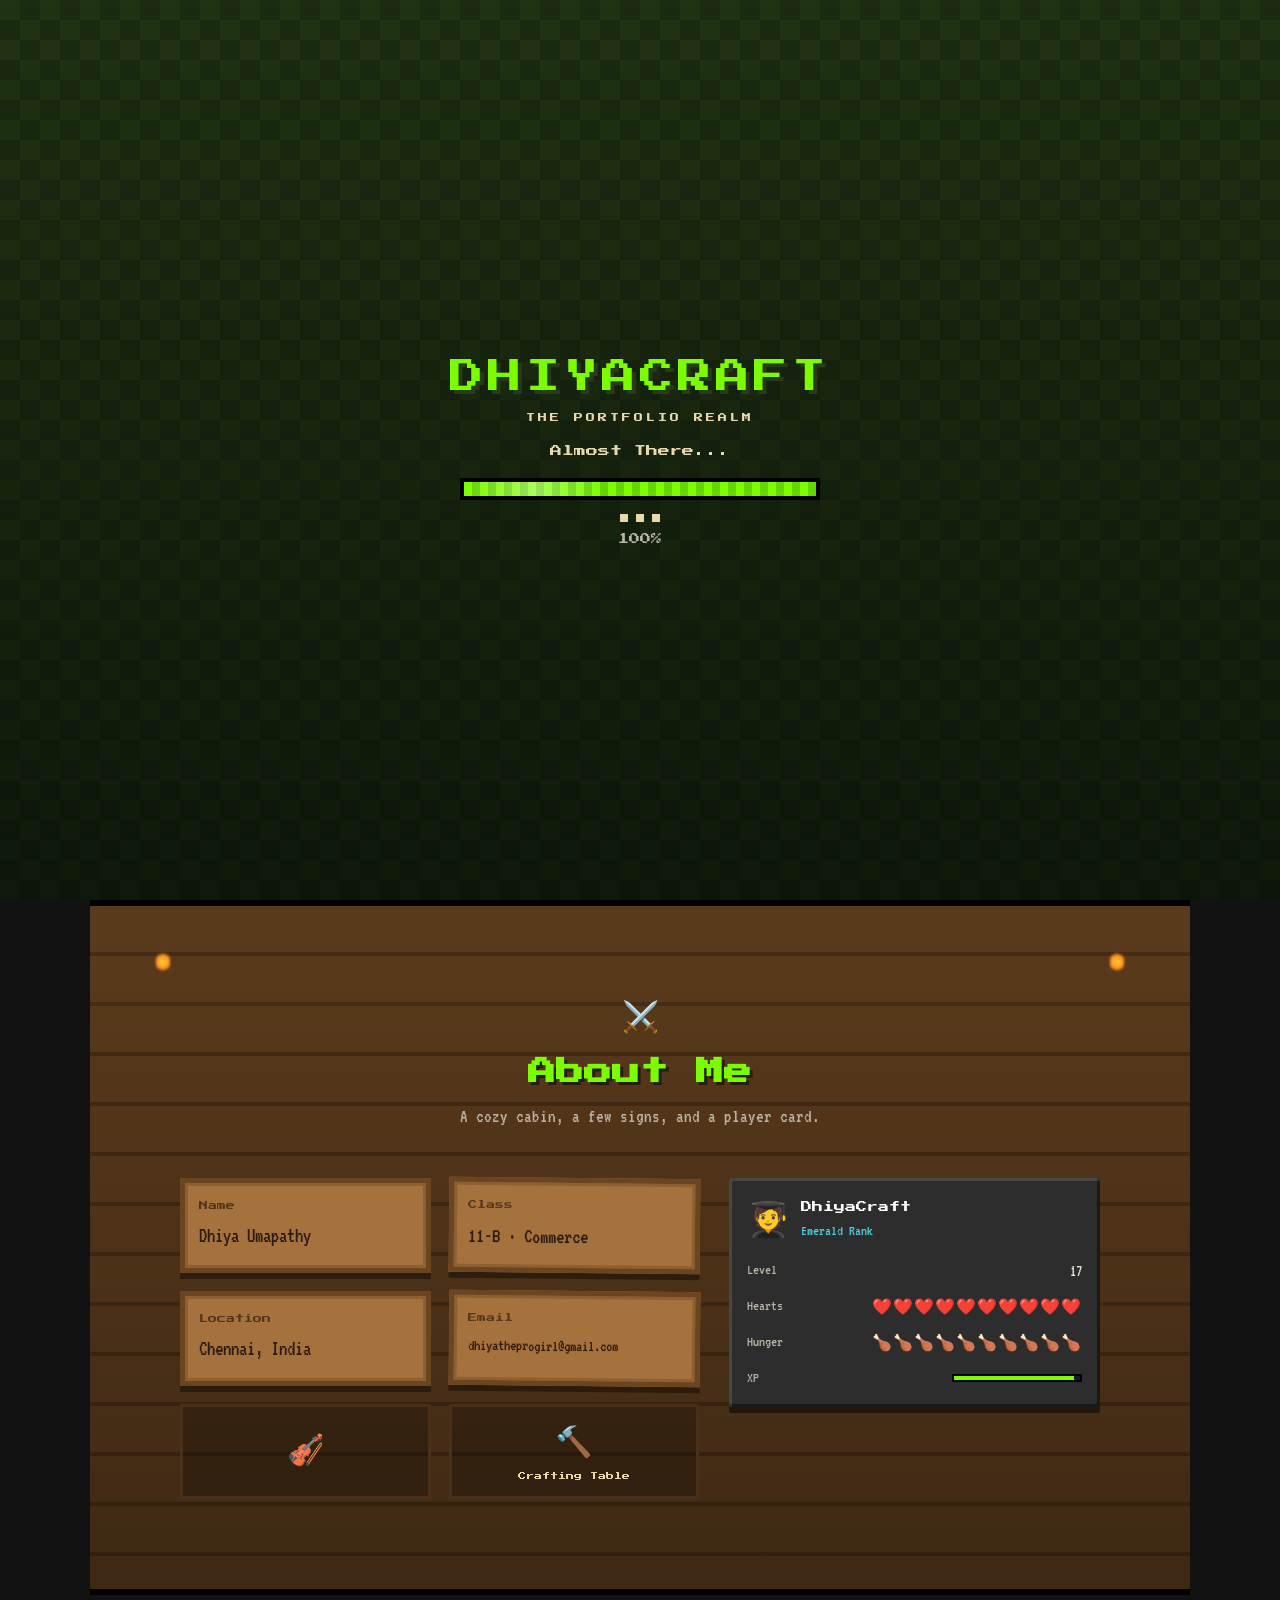
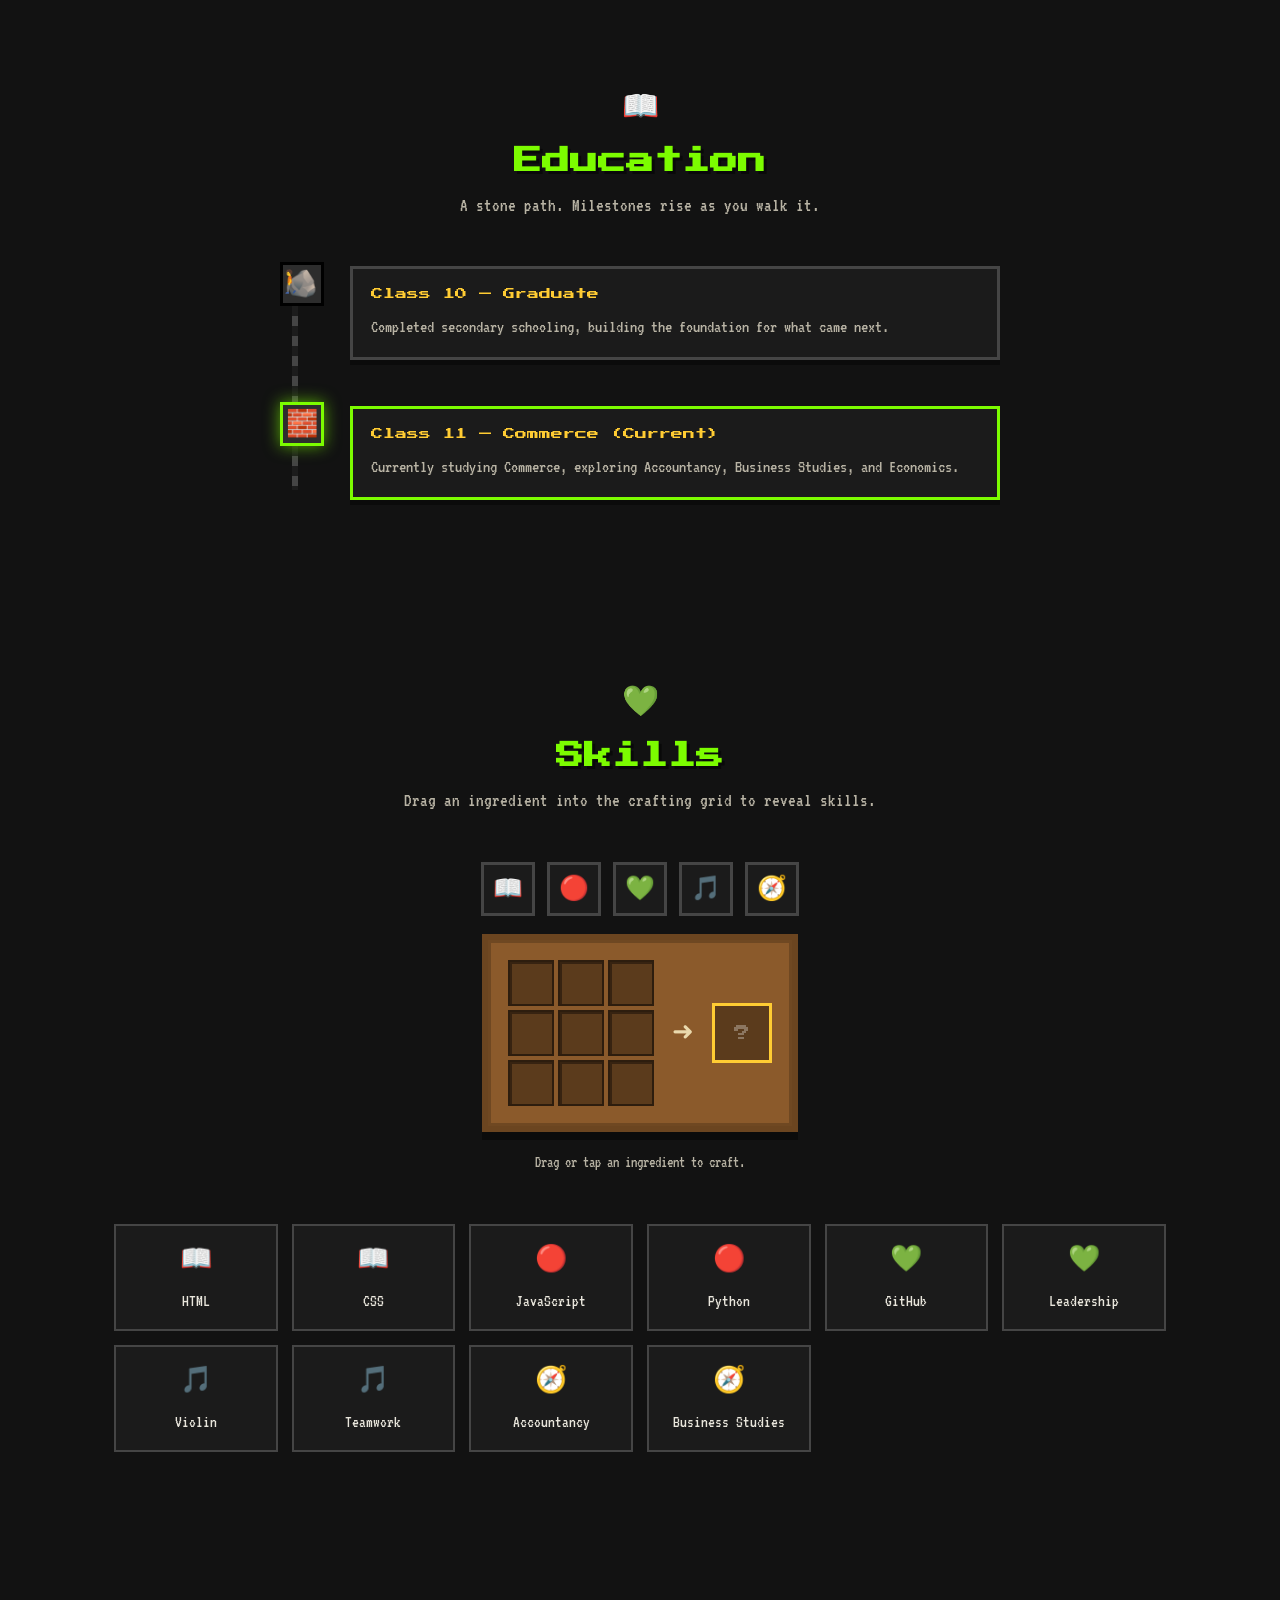
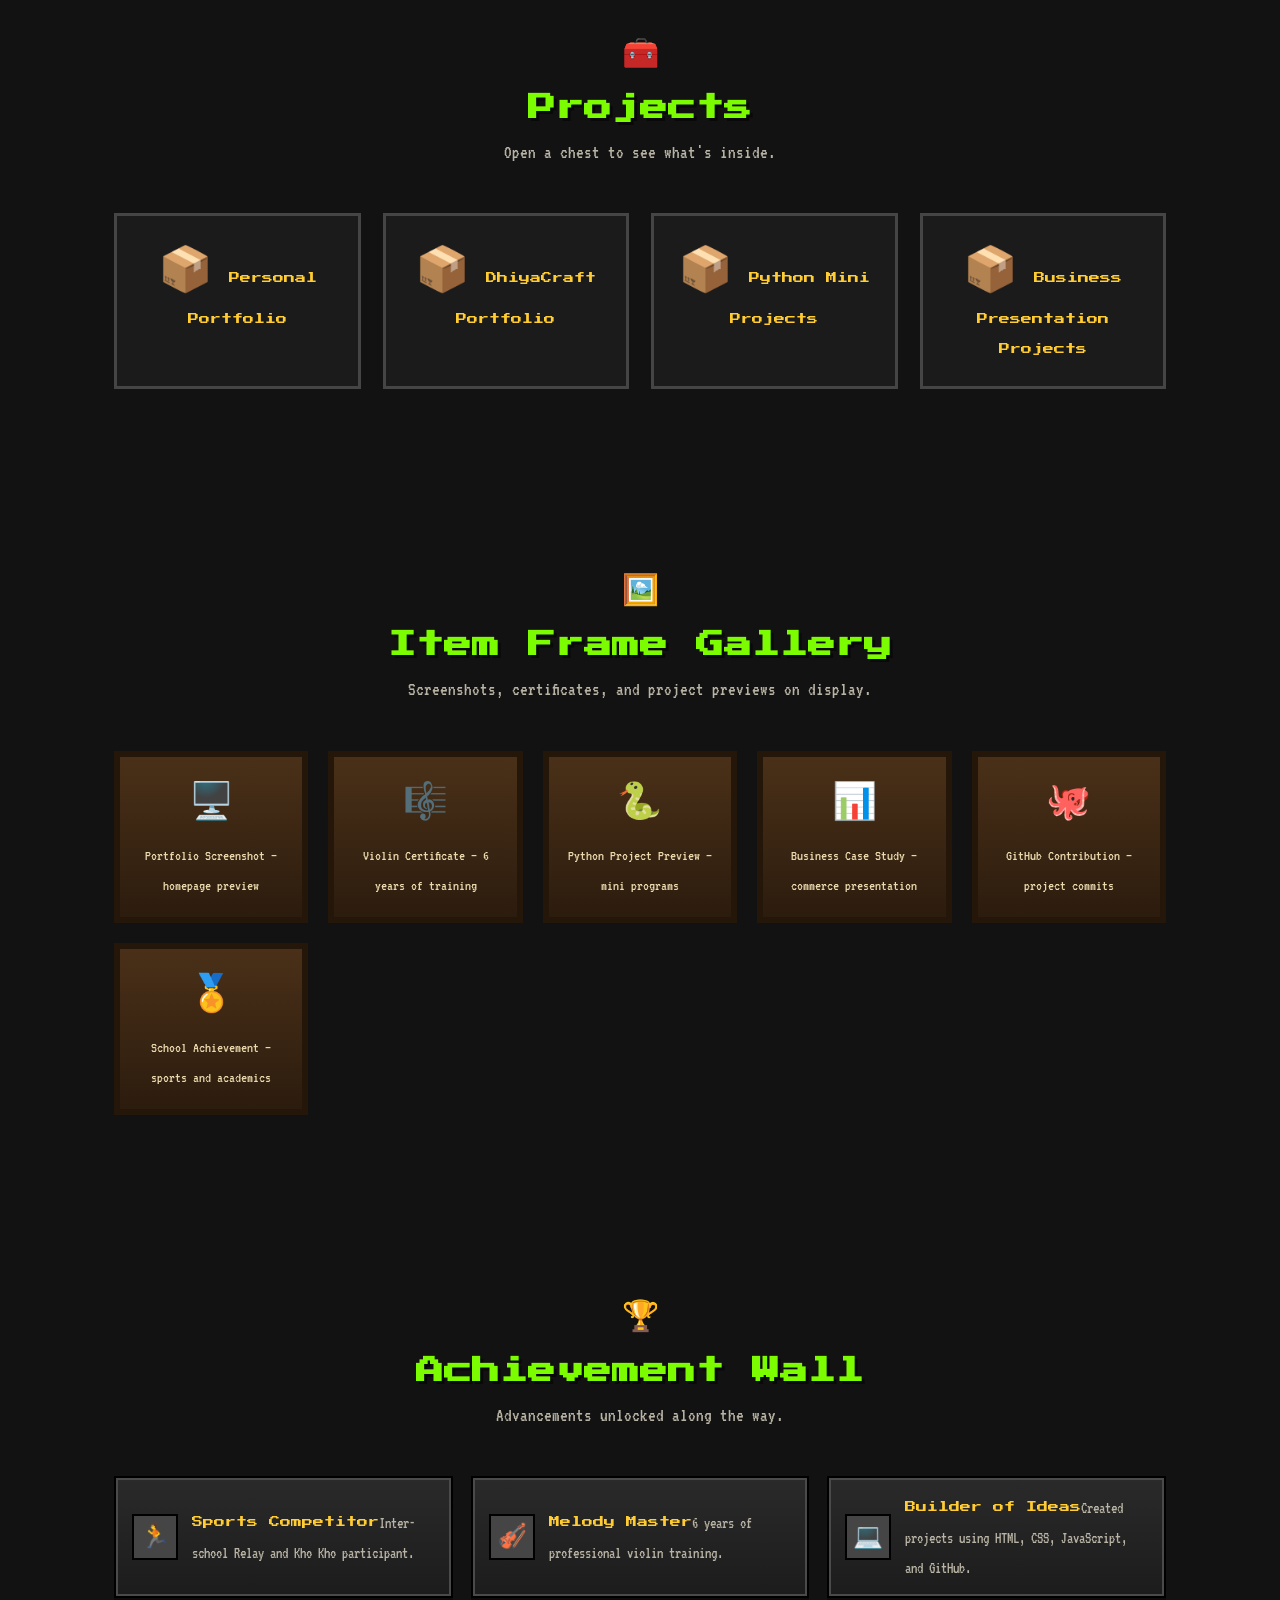
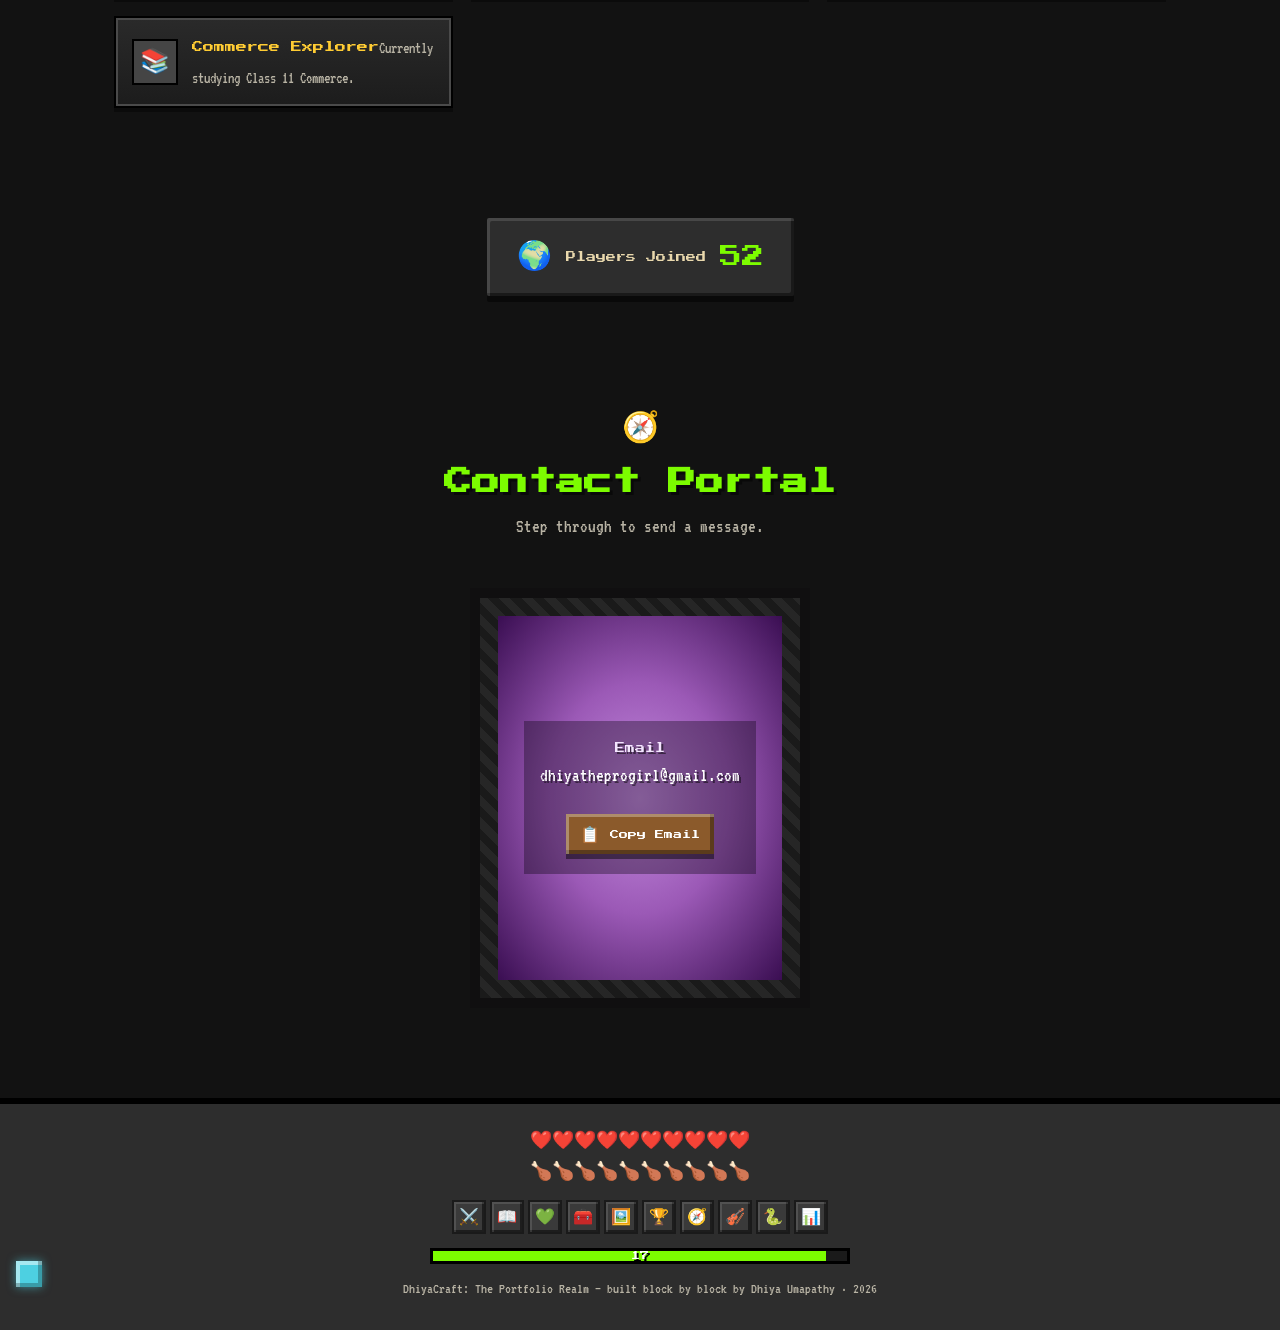
<file: index.html>
<!DOCTYPE html>
<html lang="en">
<head>
<meta charset="UTF-8">
<meta name="viewport" content="width=device-width, initial-scale=1.0">
<title>DhiyaCraft: The Portfolio Realm</title>
<meta name="description" content="DhiyaCraft: The Portfolio Realm — the Minecraft-themed portfolio of Dhiya Umapathy, Level 17 Commerce student, violinist, and web developer. Every block tells a story. Every click unlocks an adventure.">

<link rel="preconnect" href="https://fonts.googleapis.com">
<link rel="preconnect" href="https://fonts.gstatic.com" crossorigin>
<link href="https://fonts.googleapis.com/css2?family=Press+Start+2P&family=VT323&display=swap" rel="stylesheet">

<link rel="stylesheet" href="style.css">
</head>
<body>

<!-- ============ SPLASH SCREEN (Mojang-inspired intro) ============ -->
<div id="splash-screen" aria-hidden="true">
  <div class="splash-logo">
    <span class="splash-block">🟩</span>
    <span class="splash-wordmark">DHIYACRAFT STUDIOS</span>
  </div>
</div>

<!-- ============ LOADING SCREEN ============ -->
<div id="loading-screen" aria-live="polite">
  <div class="load-inner">
    <div class="load-title">DHIYACRAFT</div>
    <div class="load-sub">THE PORTFOLIO REALM</div>
    <div class="load-status" id="load-status">Generating World...</div>
    <div class="load-bar-track">
      <div class="load-bar-fill" id="load-bar-fill"></div>
      <div class="load-bar-glint"></div>
    </div>
    <div class="load-dots" id="load-dots" aria-hidden="true">
      <span></span><span></span><span></span>
    </div>
    <div class="load-percent" id="load-percent">0%</div>
  </div>
</div>

<!-- ============ AMBIENT LAYERS ============ -->
<div id="xp-orb-layer" aria-hidden="true"></div>
<div id="ambient-layer" aria-hidden="true"></div>
<div id="toast-container" aria-live="polite"></div>

<!-- ============ COMMAND CONSOLE ============ -->
<div id="command-console" class="hidden" role="dialog" aria-label="Command console">
  <div class="console-inner">
    <div class="console-output" id="console-output">
      <p class="console-line console-hint">Type <span class="key-tag">/help</span> for a list of commands. Press <span class="key-tag">Esc</span> to close.</p>
    </div>
    <div class="console-input-row">
      <span class="console-caret">/</span>
      <input type="text" id="console-input" autocomplete="off" spellcheck="false" placeholder="type a command…">
    </div>
  </div>
</div>

<!-- ============ LIGHTBOX (item frame gallery) ============ -->
<div id="lightbox" class="hidden" role="dialog" aria-label="Gallery viewer" aria-modal="true">
  <button id="lightbox-close" aria-label="Close viewer">✕</button>
  <div class="lightbox-panel">
    <span class="lightbox-icon" id="lightbox-icon"></span>
    <p class="lightbox-caption" id="lightbox-caption"></p>
  </div>
</div>

<a href="#about" class="skip-link">Skip to content</a>

<!-- ============ FLOATING CONTROLS ============ -->
<div id="floating-controls">
  <button id="music-toggle" aria-pressed="false" aria-label="Toggle ambient music">
    <span class="control-icon">🎵</span>
    <span class="control-note note-anim" aria-hidden="true">♪</span>
  </button>
</div>

<!-- ============ INVENTORY NAV ============ -->
<nav id="inventory-nav" aria-label="Section navigation">
  <button id="inventory-toggle" aria-expanded="false" aria-controls="inventory-bar">
    <span class="hotbar-icon">🎒</span>
    <span class="toggle-label">Inventory</span>
    <span class="toggle-key">M</span>
  </button>

  <div id="inventory-bar" class="inventory-bar">
    <div class="inv-slot" data-target="#about" data-tooltip="About" tabindex="0" role="button">
      <span class="inv-icon">⚔️</span><span class="slot-key">1</span>
    </div>
    <div class="inv-slot" data-target="#education" data-tooltip="Education" tabindex="0" role="button">
      <span class="inv-icon">📖</span><span class="slot-key">2</span>
    </div>
    <div class="inv-slot" data-target="#skills" data-tooltip="Skills" tabindex="0" role="button">
      <span class="inv-icon">💚</span><span class="slot-key">3</span>
    </div>
    <div class="inv-slot" data-target="#projects" data-tooltip="Projects" tabindex="0" role="button">
      <span class="inv-icon">🧰</span><span class="slot-key">4</span>
    </div>
    <div class="inv-slot" data-target="#gallery" data-tooltip="Gallery" tabindex="0" role="button">
      <span class="inv-icon">🖼️</span><span class="slot-key">5</span>
    </div>
    <div class="inv-slot" data-target="#achievements" data-tooltip="Achievements" tabindex="0" role="button">
      <span class="inv-icon">🏆</span><span class="slot-key">6</span>
    </div>
    <div class="inv-slot" data-target="#contact" data-tooltip="Contact" tabindex="0" role="button">
      <span class="inv-icon">🧭</span><span class="slot-key">7</span>
    </div>
  </div>
</nav>

<!-- ============ HERO ============ -->
<header id="hero">
  <div class="panorama" id="panorama" aria-hidden="true">
    <div class="sky-layer"></div>
    <div class="sun-moon" id="sun-moon"></div>
    <div class="stars" id="stars"></div>
    <div class="cloud-layer c1"></div>
    <div class="cloud-layer c2"></div>
    <div class="hill-layer far"></div>
    <div class="grass-row near" id="grass-row"></div>
    <div class="particles" id="hero-particles"></div>
  </div>

  <div class="hero-content">
    <p class="hero-eyebrow">✦ The Portfolio Realm ✦</p>
    <h1 class="hero-title">
      <span class="title-line">DIHYA</span><span class="title-line accent">CRAFT</span>
    </h1>
    <p class="hero-tagline">"Every block tells a story. Every click unlocks an adventure."</p>
    <p class="hero-subtitle">Level 17 Commerce Student</p>
    <p class="hero-tags">Violinist <span class="dot">•</span> Web Developer <span class="dot">•</span> Future Entrepreneur</p>

    <div class="hero-buttons">
      <a href="#about" class="mc-btn mc-btn-primary" data-target="#about">
        <span class="btn-icon">🎒</span> Enter Inventory
      </a>
      <a href="#projects" class="mc-btn" data-target="#projects">
        <span class="btn-icon">🗺️</span> Explore World
      </a>
    </div>

    <div class="hero-scroll-hint" aria-hidden="true">
      <span class="hint-block"></span>
      <span>Scroll to explore</span>
    </div>
  </div>
</header>

<main>

<!-- ============ ABOUT — CABIN ============ -->
<section id="about" class="section cabin-section" data-reveal>
  <div class="torch torch-left" aria-hidden="true"><span class="flame"></span></div>
  <div class="torch torch-right" aria-hidden="true"><span class="flame"></span></div>

  <div class="section-heading">
    <span class="section-icon">⚔️</span>
    <h2>About Me</h2>
    <p class="section-sub">A cozy cabin, a few signs, and a player card.</p>
  </div>

  <div class="cabin-grid">
    <div class="signboard-grid">
      <div class="signboard breakable" data-reveal>
        <span class="sign-label">Name</span>
        <span class="sign-value">Dhiya Umapathy</span>
      </div>
      <div class="signboard breakable" data-reveal>
        <span class="sign-label">Class</span>
        <span class="sign-value">11-B · Commerce</span>
      </div>
      <div class="signboard breakable" data-reveal>
        <span class="sign-label">Location</span>
        <span class="sign-value">Chennai, India</span>
      </div>
      <div class="signboard breakable" data-reveal>
        <span class="sign-label">Email</span>
        <span class="sign-value sign-email">dhiyatheprogirl@gmail.com</span>
      </div>

      <div class="item-frame-deco" aria-hidden="true">
        <span class="frame-item">🎻</span>
      </div>
      <div class="crafting-deco" aria-hidden="true">
        <span>🔨</span>
        <p>Crafting Table</p>
      </div>
    </div>

    <div class="player-card mc-panel" data-reveal>
      <div class="player-card-head">
        <span class="player-avatar">🧑‍🎓</span>
        <div>
          <span class="player-name">DhiyaCraft</span>
          <span class="player-rank" id="player-rank">Emerald Rank</span>
        </div>
      </div>
      <div class="player-stat-row">
        <span class="stat-label">Level</span>
        <span class="stat-value" id="card-level">17</span>
      </div>
      <div class="player-stat-row">
        <span class="stat-label">Hearts</span>
        <span class="stat-value stat-hearts" id="card-hearts"></span>
      </div>
      <div class="player-stat-row">
        <span class="stat-label">Hunger</span>
        <span class="stat-value stat-hunger" id="card-hunger"></span>
      </div>
      <div class="player-stat-row">
        <span class="stat-label">XP</span>
        <div class="mini-xp-track"><div class="mini-xp-fill" id="card-xp-fill"></div></div>
      </div>
    </div>
  </div>
</section>

<!-- ============ EDUCATION — STONE PATHWAY ============ -->
<section id="education" class="section" data-reveal>
  <div class="section-heading">
    <span class="section-icon">📖</span>
    <h2>Education</h2>
    <p class="section-sub">A stone path. Milestones rise as you walk it.</p>
  </div>

  <div class="path-track" id="path-track">
    <div class="path-line" aria-hidden="true"></div>
    <span class="path-walker" id="path-walker" aria-hidden="true">🚶</span>

    <div class="path-node done" data-reveal>
      <span class="node-block breakable">🪨</span>
      <div class="node-card">
        <span class="node-title">Class 10 — Graduate</span>
        <span class="node-desc">Completed secondary schooling, building the foundation for what came next.</span>
      </div>
    </div>

    <div class="path-node active" data-reveal>
      <span class="node-block breakable">🧱</span>
      <div class="node-card">
        <span class="node-title">Class 11 — Commerce (Current)</span>
        <span class="node-desc">Currently studying Commerce, exploring Accountancy, Business Studies, and Economics.</span>
      </div>
    </div>
  </div>
</section>

<!-- ============ SKILLS — DRAG & DROP CRAFTING TABLE ============ -->
<section id="skills" class="section" data-reveal>
  <div class="section-heading">
    <span class="section-icon">💚</span>
    <h2>Skills</h2>
    <p class="section-sub">Drag an ingredient into the crafting grid to reveal skills.</p>
  </div>

  <div class="crafting-wrap">
    <div class="ingredient-tray" id="ingredient-tray"></div>

    <div class="crafting-table">
      <div class="crafting-grid" id="crafting-grid"></div>
      <div class="crafting-arrow">➜</div>
      <div class="crafting-output" id="crafting-output">
        <span class="output-slot-empty">?</span>
      </div>
    </div>
    <p class="craft-hint" id="craft-hint">Drag or tap an ingredient to craft.</p>
  </div>

  <div class="skill-cards" id="skill-cards"></div>
</section>

<!-- ============ PROJECTS — TREASURE CHESTS ============ -->
<section id="projects" class="section" data-reveal>
  <div class="section-heading">
    <span class="section-icon">🧰</span>
    <h2>Projects</h2>
    <p class="section-sub">Open a chest to see what's inside.</p>
  </div>

  <div class="chest-grid" id="chest-grid"></div>
</section>

<!-- ============ ITEM FRAME GALLERY ============ -->
<section id="gallery" class="section" data-reveal>
  <div class="section-heading">
    <span class="section-icon">🖼️</span>
    <h2>Item Frame Gallery</h2>
    <p class="section-sub">Screenshots, certificates, and project previews on display.</p>
  </div>

  <div class="gallery-grid" id="gallery-grid"></div>
</section>

<!-- ============ ACHIEVEMENTS ============ -->
<section id="achievements" class="section" data-reveal>
  <div class="section-heading">
    <span class="section-icon">🏆</span>
    <h2>Achievement Wall</h2>
    <p class="section-sub">Advancements unlocked along the way.</p>
  </div>

  <div class="advancement-grid" id="advancement-grid"></div>
</section>

<!-- ============ WORLD STATS — VISITOR COUNTER ============ -->
<section class="section stats-section" data-reveal>
  <div class="stats-panel mc-panel">
    <span class="stats-icon">🌍</span>
    <span class="stats-label">Players Joined</span>
    <span class="stats-number" id="visitor-count">0</span>
  </div>
</section>

<!-- ============ CONTACT — NETHER PORTAL ============ -->
<section id="contact" class="section portal-section" data-reveal>
  <div class="section-heading">
    <span class="section-icon">🧭</span>
    <h2>Contact Portal</h2>
    <p class="section-sub">Step through to send a message.</p>
  </div>

  <div class="portal-wrap">
    <div class="portal-frame">
      <div class="portal-glow" aria-hidden="true"></div>
      <div class="portal-particles" id="portal-particles" aria-hidden="true"></div>
      <div class="portal-inner">
        <span class="portal-label">Email</span>
        <a href="mailto:dhiyatheprogirl@gmail.com" class="portal-email" id="portal-email">dhiyatheprogirl@gmail.com</a>
        <button class="mc-btn mc-btn-small" id="copy-email-btn">
          <span class="btn-icon">📋</span> Copy Email
        </button>
      </div>
    </div>
  </div>
</section>

</main>

<!-- ============ FOOTER — HOTBAR HUD ============ -->
<footer id="hotbar-footer">
  <div class="hotbar-status">
    <div class="hearts" id="hearts-row" aria-label="Health"></div>
    <div class="hunger" id="hunger-row" aria-label="Hunger"></div>
  </div>

  <div class="hotbar-row" id="hotbar-row" aria-hidden="true"></div>

  <div class="xp-track">
    <div class="xp-fill" id="xp-fill"></div>
    <div class="xp-level-badge" id="xp-level-badge">17</div>
  </div>

  <p class="footer-credit">DhiyaCraft: The Portfolio Realm — built block by block by Dhiya Umapathy · <span id="footer-year"></span></p>
</footer>

<script src="script.js"></script>
</body>
</html>
</file>
<file: style.css>
/* =========================================================
   DHIYACRAFT: THE PORTFOLIO REALM — Stylesheet
   ========================================================= */

:root {
  --grass: #5C913B;
  --grass-dark: #457029;
  --wood: #8B5A2B;
  --wood-dark: #6b4520;
  --wood-light: #a5713c;
  --stone: #2D2D2D;
  --stone-light: #454545;
  --bg: #121212;
  --bg-raised: #1b1b1b;
  --xp-green: #7CFC00;
  --nether: #9B59B6;
  --nether-light: #c58ce0;
  --diamond: #4DD0E1;
  --gold: #ffcc33;
  --redstone: #e0342f;
  --paper: #ead9ad;
  --text: #e9e6dc;
  --text-dim: #b8b3a4;

  --font-pixel: 'Press Start 2P', monospace;
  --font-mc: 'VT323', monospace;
  --ease-mc: cubic-bezier(0.2, 0.8, 0.2, 1);

  --cursor-default: url("data:image/svg+xml;utf8,<svg xmlns='http://www.w3.org/2000/svg' width='32' height='32' viewBox='0 0 32 32'><g fill='%238B5A2B'><rect x='14' y='4' width='4' height='16'/></g><g fill='%23454545'><rect x='4' y='4' width='8' height='4'/><rect x='4' y='8' width='4' height='4'/><rect x='20' y='4' width='8' height='4'/><rect x='24' y='8' width='4' height='4'/></g></svg>") 6 6, auto;
  --cursor-pointer: url("data:image/svg+xml;utf8,<svg xmlns='http://www.w3.org/2000/svg' width='32' height='32' viewBox='0 0 32 32'><g fill='%238B5A2B'><rect x='14' y='4' width='4' height='16'/></g><g fill='%237CFC00'><rect x='4' y='4' width='8' height='4'/><rect x='4' y='8' width='4' height='4'/><rect x='20' y='4' width='8' height='4'/><rect x='24' y='8' width='4' height='4'/></g></svg>") 6 6, pointer;
}

* { box-sizing: border-box; margin: 0; padding: 0; }
html { scroll-behavior: smooth; }
body {
  background: var(--bg);
  color: var(--text);
  font-family: var(--font-mc);
  font-size: 20px;
  line-height: 1.5;
  overflow-x: hidden;
  cursor: var(--cursor-default);
}
img { max-width: 100%; display: block; }
a { color: inherit; text-decoration: none; }
button { font-family: inherit; cursor: var(--cursor-pointer); }
ul { list-style: none; }

a, button, .inv-slot, .chest-card, .skill-card, [role="button"], .ingredient, .gallery-frame, input {
  cursor: var(--cursor-pointer);
}
input { cursor: text; }

@media (prefers-reduced-motion: reduce) {
  *, *::before, *::after {
    animation-duration: 0.01ms !important;
    animation-iteration-count: 1 !important;
    transition-duration: 0.01ms !important;
    scroll-behavior: auto !important;
  }
}

:focus-visible { outline: 3px solid var(--xp-green); outline-offset: 2px; }

.skip-link {
  position: absolute; left: -999px; top: 0;
  background: var(--stone); color: var(--xp-green);
  padding: 10px 16px; z-index: 10000;
  font-family: var(--font-pixel); font-size: 11px;
}
.skip-link:focus { left: 8px; top: 8px; }

.mc-panel {
  background: var(--stone);
  box-shadow: inset 3px 3px 0 rgba(255,255,255,0.12), inset -3px -3px 0 rgba(0,0,0,0.45), 0 6px 0 rgba(0,0,0,0.5);
  border-radius: 2px;
}

/* =========================================================
   SPLASH SCREEN (Mojang-style intro, original interpretation)
   ========================================================= */
#splash-screen {
  position: fixed; inset: 0; z-index: 10001;
  background: #000;
  display: flex; align-items: center; justify-content: center;
  transition: opacity 0.5s ease, visibility 0.5s;
}
#splash-screen.hide { opacity: 0; visibility: hidden; pointer-events: none; }
.splash-logo {
  display: flex; flex-direction: column; align-items: center; gap: 16px;
  animation: splash-zoom 1.1s var(--ease-mc) forwards;
}
@keyframes splash-zoom {
  0% { transform: scale(0.7); opacity: 0; }
  60% { transform: scale(1.05); opacity: 1; }
  100% { transform: scale(1); opacity: 1; }
}
.splash-block {
  font-size: 64px;
  filter: drop-shadow(0 0 18px rgba(124,252,0,0.5));
  animation: bob 1.2s ease-in-out infinite;
}
.splash-wordmark {
  font-family: var(--font-pixel);
  font-size: clamp(10px, 2.6vw, 15px);
  color: #fff;
  letter-spacing: 3px;
}

/* =========================================================
   LOADING SCREEN
   ========================================================= */
#loading-screen {
  position: fixed; inset: 0; z-index: 9999;
  background: linear-gradient(rgba(0,0,0,0.55), rgba(0,0,0,0.78)),
    repeating-conic-gradient(#3a5f27 0% 25%, #467029 0% 50%) 0 0/40px 40px;
  display: flex; align-items: center; justify-content: center;
  opacity: 0;
  transition: opacity 0.6s var(--ease-mc), visibility 0.6s;
  visibility: hidden;
}
#loading-screen.show { opacity: 1; visibility: visible; }
#loading-screen.hide { opacity: 0; visibility: hidden; pointer-events: none; }

.load-inner { text-align: center; padding: 20px; animation: cam-zoom 2.4s var(--ease-mc); }
@keyframes cam-zoom { from { transform: scale(1.06); } to { transform: scale(1); } }

.load-title {
  font-family: var(--font-pixel);
  font-size: clamp(20px, 5vw, 34px);
  color: var(--xp-green);
  text-shadow: 4px 4px 0 #2b3a1a;
  letter-spacing: 4px;
  animation: pulse-glow 1.6s ease-in-out infinite;
}
.load-sub {
  font-family: var(--font-pixel);
  font-size: 9px;
  color: var(--paper);
  letter-spacing: 3px;
  margin-top: 8px;
  margin-bottom: 18px;
}
@keyframes pulse-glow {
  0%, 100% { text-shadow: 4px 4px 0 #2b3a1a, 0 0 8px rgba(124,252,0,0.2); }
  50% { text-shadow: 4px 4px 0 #2b3a1a, 0 0 22px rgba(124,252,0,0.65); }
}
.load-status { font-family: var(--font-pixel); font-size: 12px; color: var(--paper); margin-bottom: 18px; }

.load-bar-track {
  position: relative; width: min(360px, 80vw); height: 22px;
  background: #1a1a1a; border: 4px solid #000;
  box-shadow: inset 0 0 0 2px #555; margin: 0 auto; overflow: hidden;
}
.load-bar-fill {
  height: 100%; width: 0%;
  background: repeating-linear-gradient(90deg, var(--xp-green) 0 8px, #63d600 8px 16px);
  transition: width 0.15s linear;
}
.load-bar-glint {
  position: absolute; inset: 0;
  background: linear-gradient(90deg, transparent 0%, rgba(255,255,255,0.35) 50%, transparent 100%);
  width: 40%; animation: glint 1.4s linear infinite;
}
@keyframes glint { 0% { transform: translateX(-100%); } 100% { transform: translateX(350%); } }

.load-dots { margin-top: 14px; display: flex; gap: 8px; justify-content: center; }
.load-dots span {
  width: 8px; height: 8px; background: var(--paper);
  animation: dot-bounce 1s ease-in-out infinite;
}
.load-dots span:nth-child(2) { animation-delay: 0.15s; }
.load-dots span:nth-child(3) { animation-delay: 0.3s; }
@keyframes dot-bounce { 0%, 60%, 100% { transform: translateY(0); opacity: 0.5; } 30% { transform: translateY(-8px); opacity: 1; } }

.load-percent { font-family: var(--font-pixel); font-size: 11px; color: var(--text-dim); margin-top: 10px; }

@keyframes bob { 0%, 100% { transform: translateY(0); } 50% { transform: translateY(-10px); } }

/* =========================================================
   AMBIENT LAYERS: XP orbs, wildlife, toasts
   ========================================================= */
#xp-orb-layer, #ambient-layer { position: fixed; inset: 0; pointer-events: none; z-index: 500; }
.xp-orb {
  position: absolute; width: 16px; height: 16px;
  background: radial-gradient(circle at 35% 30%, #d8ffb0, var(--xp-green) 60%, #4c9900 100%);
  box-shadow: 0 0 10px rgba(124,252,0,0.8);
  border-radius: 3px; pointer-events: auto; cursor: var(--cursor-pointer);
  animation: orb-float linear;
}
@keyframes orb-float {
  from { transform: translateY(0) translateX(0) rotate(0deg); }
  to { transform: translateY(-40vh) translateX(var(--drift, 40px)) rotate(180deg); }
}
.xp-orb:hover { filter: brightness(1.3); }

.ambient-critter { position: absolute; font-size: 18px; opacity: 0.85; }
.ambient-bird { animation: fly-across linear forwards; }
@keyframes fly-across {
  from { transform: translateX(-40px) translateY(0); }
  to { transform: translateX(110vw) translateY(-30px); }
}
.ambient-firefly {
  width: 6px; height: 6px; border-radius: 50%;
  background: radial-gradient(circle, #fff8c4, var(--xp-green));
  box-shadow: 0 0 8px rgba(124,252,0,0.8);
  animation: firefly-drift 6s ease-in-out forwards;
}
@keyframes firefly-drift {
  0% { transform: translate(0,0); opacity: 0; }
  10%, 90% { opacity: 1; }
  50% { transform: translate(30px, -40px); }
  100% { transform: translate(-20px, -80px); opacity: 0; }
}
.ambient-star {
  width: 3px; height: 60px;
  background: linear-gradient(180deg, #fff, transparent);
  transform: rotate(35deg);
  animation: shooting-star 1.1s ease-out forwards;
}
@keyframes shooting-star {
  from { transform: rotate(35deg) translateX(0); opacity: 1; }
  to { transform: rotate(35deg) translateX(-220px); opacity: 0; }
}
.ambient-emerald {
  font-size: 14px;
  animation: emerald-float 5s ease-in-out forwards;
}
@keyframes emerald-float {
  0% { transform: translateY(0); opacity: 0; }
  15%, 85% { opacity: 0.9; }
  100% { transform: translateY(-70px); opacity: 0; }
}

#toast-container {
  position: fixed; top: 18px; right: 18px; z-index: 9500;
  display: flex; flex-direction: column; gap: 10px; max-width: min(320px, 90vw);
}
.mc-toast {
  background: var(--stone); border: 3px solid #000;
  box-shadow: inset 2px 2px 0 rgba(255,255,255,0.1), inset -2px -2px 0 rgba(0,0,0,0.5), 4px 4px 0 rgba(0,0,0,0.4);
  padding: 10px 14px; display: flex; align-items: center; gap: 10px;
  animation: toast-in 0.35s var(--ease-mc), toast-out 0.4s ease-in forwards 3.6s;
}
.toast-icon { font-size: 22px; filter: drop-shadow(0 0 4px rgba(255,204,51,0.6)); }
.toast-text { display: flex; flex-direction: column; gap: 2px; }
.toast-title { font-family: var(--font-pixel); font-size: 9px; color: var(--gold); }
.toast-sub { font-family: var(--font-mc); font-size: 16px; color: var(--text); }
@keyframes toast-in { from { transform: translateX(120%); opacity: 0; } to { transform: translateX(0); opacity: 1; } }
@keyframes toast-out { to { transform: translateX(120%); opacity: 0; } }

/* =========================================================
   COMMAND CONSOLE
   ========================================================= */
#command-console {
  position: fixed; inset: 0; z-index: 9000; background: rgba(0,0,0,0.55);
  display: flex; align-items: flex-start; justify-content: center; padding-top: 12vh;
}
#command-console.hidden { display: none; }
.console-inner {
  width: min(560px, 92vw); background: rgba(10,10,10,0.92);
  border: 3px solid var(--xp-green); box-shadow: 0 0 24px rgba(124,252,0,0.35); padding: 14px;
}
.console-output { max-height: 34vh; overflow-y: auto; margin-bottom: 10px; padding-right: 4px; }
.console-line { font-size: 17px; color: #cdeecb; margin-bottom: 4px; line-height: 1.4; }
.console-hint { color: var(--text-dim); }
.console-line.cmd-echo { color: var(--gold); }
.key-tag { background: #2a2a2a; border: 1px solid #555; padding: 0 5px; font-family: var(--font-pixel); font-size: 9px; color: var(--xp-green); }
.console-input-row { display: flex; align-items: center; gap: 6px; border-top: 1px solid #333; padding-top: 8px; }
.console-caret { color: var(--xp-green); font-family: var(--font-pixel); font-size: 14px; }
#console-input { flex: 1; background: transparent; border: none; color: var(--text); font-family: var(--font-mc); font-size: 18px; outline: none; }

/* =========================================================
   LIGHTBOX
   ========================================================= */
#lightbox {
  position: fixed; inset: 0; z-index: 9200; background: rgba(0,0,0,0.85);
  display: flex; align-items: center; justify-content: center;
}
#lightbox.hidden { display: none; }
#lightbox-close {
  position: absolute; top: 20px; right: 20px;
  background: var(--stone); color: #fff; border: 2px solid #000;
  width: 40px; height: 40px; font-size: 18px;
}
.lightbox-panel {
  background: var(--bg-raised); border: 4px solid var(--gold);
  padding: 40px; text-align: center; max-width: min(420px, 88vw);
  box-shadow: 0 0 30px rgba(255,204,51,0.35);
  animation: pop-in 0.3s var(--ease-mc);
}
@keyframes pop-in { from { transform: scale(0.85); opacity: 0; } to { transform: scale(1); opacity: 1; } }
.lightbox-icon { font-size: 72px; display: block; margin-bottom: 18px; }
.lightbox-caption { color: var(--text); font-size: 19px; }

/* =========================================================
   FLOATING CONTROLS (music toggle)
   ========================================================= */
#floating-controls {
  position: fixed; bottom: 20px; left: 20px; z-index: 700;
}
#music-toggle {
  position: relative;
  width: 52px; height: 52px;
  background: var(--stone); border: 3px solid #000;
  box-shadow: inset 2px 2px 0 rgba(255,255,255,0.12), inset -2px -2px 0 rgba(0,0,0,0.5), 0 5px 0 rgba(0,0,0,0.4);
  font-size: 22px; display: flex; align-items: center; justify-content: center;
  transition: transform 0.15s var(--ease-mc);
}
#music-toggle:hover { transform: translateY(-3px); }
#music-toggle[aria-pressed="true"] { border-color: var(--xp-green); box-shadow: inset 2px 2px 0 rgba(255,255,255,0.12), inset -2px -2px 0 rgba(0,0,0,0.5), 0 0 14px rgba(124,252,0,0.5); }
.control-note {
  position: absolute; top: -6px; right: -6px;
  font-size: 12px; color: var(--xp-green); opacity: 0;
}
#music-toggle[aria-pressed="true"] .control-note { opacity: 1; animation: note-float 1.6s ease-in-out infinite; }
@keyframes note-float { 0%, 100% { transform: translateY(0); } 50% { transform: translateY(-6px); } }

/* =========================================================
   INVENTORY NAV
   ========================================================= */
#inventory-nav {
  position: fixed; top: 14px; left: 50%; transform: translateX(-50%); z-index: 800;
  display: flex; flex-direction: column; align-items: center; gap: 8px;
}
#inventory-toggle {
  background: var(--stone); border: 3px solid #000;
  box-shadow: inset 2px 2px 0 rgba(255,255,255,0.12), inset -2px -2px 0 rgba(0,0,0,0.5);
  color: var(--text); font-family: var(--font-pixel); font-size: 10px;
  padding: 8px 12px; display: flex; align-items: center; gap: 8px;
  transition: transform 0.15s var(--ease-mc);
}
#inventory-toggle:hover { transform: translateY(-2px); }
#inventory-toggle:active { transform: translateY(1px); }
.toggle-key { background: #000; color: var(--xp-green); padding: 2px 6px; font-size: 9px; border: 1px solid var(--xp-green); }

.inventory-bar {
  display: flex; gap: 6px; background: var(--stone); border: 3px solid #000;
  box-shadow: inset 2px 2px 0 rgba(255,255,255,0.1), inset -2px -2px 0 rgba(0,0,0,0.5), 0 6px 0 rgba(0,0,0,0.4);
  padding: 6px; max-width: 92vw; overflow-x: auto;
  transition: transform 0.25s var(--ease-mc), opacity 0.25s var(--ease-mc);
}
.inventory-bar.closed { transform: scaleY(0); opacity: 0; pointer-events: none; height: 0; padding-top: 0; padding-bottom: 0; border-width: 0; }

.inv-slot {
  position: relative; width: 50px; height: 50px; background: #3a3a3a;
  border: 2px solid #1a1a1a; box-shadow: inset 2px 2px 0 rgba(255,255,255,0.15), inset -2px -2px 0 rgba(0,0,0,0.5);
  display: flex; align-items: center; justify-content: center; font-size: 22px; flex: none;
  transition: transform 0.15s var(--ease-mc), box-shadow 0.15s var(--ease-mc);
}
.inv-slot:hover, .inv-slot:focus-visible {
  transform: translateY(-4px) scale(1.08);
  box-shadow: inset 2px 2px 0 rgba(255,255,255,0.2), inset -2px -2px 0 rgba(0,0,0,0.5), 0 0 12px rgba(124,252,0,0.5);
  z-index: 2;
  animation: slot-bounce 0.35s var(--ease-mc);
}
@keyframes slot-bounce { 0% { transform: translateY(-4px) scale(1.08); } 50% { transform: translateY(-8px) scale(1.12); } 100% { transform: translateY(-4px) scale(1.08); } }
.slot-key { position: absolute; bottom: 1px; right: 3px; font-family: var(--font-pixel); font-size: 8px; color: #cfcfcf; text-shadow: 1px 1px 0 #000; }
.inv-slot::after {
  content: attr(data-tooltip);
  position: absolute; top: calc(100% + 10px); left: 50%;
  transform: translateX(-50%) translateY(-4px);
  background: #100f10; color: #fff; font-family: var(--font-mc); font-size: 15px;
  padding: 4px 9px; border: 1px solid #000; white-space: nowrap;
  opacity: 0; pointer-events: none; transition: opacity 0.15s var(--ease-mc), transform 0.15s var(--ease-mc);
}
.inv-slot:hover::after, .inv-slot:focus-visible::after { opacity: 1; transform: translateX(-50%) translateY(0); }

/* =========================================================
   HERO — day/night panorama
   ========================================================= */
#hero { position: relative; min-height: 100svh; display: flex; align-items: center; justify-content: center; overflow: hidden; }
.panorama { position: absolute; inset: 0; z-index: 0; }
.sky-layer {
  position: absolute; inset: 0;
  background: linear-gradient(180deg, #274b7a 0%, #4d7fb0 35%, #a8d4e8 70%, #cfe9c9 100%);
  transition: background 3s ease;
}
.panorama.night .sky-layer { background: linear-gradient(180deg, #050a1a 0%, #101a3a 40%, #1c2c4d 75%, #24361f 100%); }

.sun-moon {
  position: absolute; top: 14%; left: 70%;
  width: 54px; height: 54px; border-radius: 50%;
  background: radial-gradient(circle, #fff6c8, #ffdd66);
  box-shadow: 0 0 40px rgba(255,221,102,0.7);
  transition: left 3s ease, background 3s ease, box-shadow 3s ease, top 3s ease;
}
.panorama.night .sun-moon {
  left: 20%; top: 10%;
  background: radial-gradient(circle, #f4f4f8, #cfd2e0);
  box-shadow: 0 0 30px rgba(207,210,224,0.6);
}
.stars { position: absolute; inset: 0; opacity: 0; transition: opacity 3s ease; }
.panorama.night .stars { opacity: 1; }
.stars span { position: absolute; width: 2px; height: 2px; background: #fff; border-radius: 50%; }

.cloud-layer {
  position: absolute; top: 8%; width: 200%; height: 90px;
  background-image:
    radial-gradient(ellipse 60px 24px at 10% 50%, rgba(255,255,255,0.85), transparent 70%),
    radial-gradient(ellipse 90px 30px at 30% 40%, rgba(255,255,255,0.75), transparent 70%),
    radial-gradient(ellipse 70px 26px at 55% 55%, rgba(255,255,255,0.8), transparent 70%),
    radial-gradient(ellipse 100px 28px at 80% 45%, rgba(255,255,255,0.7), transparent 70%);
  filter: blur(1px); animation: drift 60s linear infinite; transition: opacity 3s ease;
}
.panorama.night .cloud-layer { opacity: 0.25; }
.cloud-layer.c2 { top: 18%; opacity: 0.55; transform: scale(0.8); animation-duration: 90s; animation-direction: reverse; }
@keyframes drift { from { transform: translateX(0); } to { transform: translateX(-50%); } }

.hill-layer {
  position: absolute; left: 0; right: 0; bottom: 22%;
  height: 34%; background: #3f6b2c; opacity: 0.75;
  clip-path: polygon(0% 40%, 8% 30%, 20% 45%, 33% 25%, 47% 42%, 60% 20%, 74% 38%, 88% 22%, 100% 35%, 100% 100%, 0% 100%);
  transition: background 3s ease;
}
.panorama.night .hill-layer { background: #1c2e14; }

.grass-row {
  position: absolute; left: 0; right: 0; bottom: 0; height: 22%;
  background: var(--grass-dark);
  clip-path: polygon(0% 40%, 8% 30%, 20% 45%, 33% 25%, 47% 42%, 60% 20%, 74% 38%, 88% 22%, 100% 35%, 100% 100%, 0% 100%);
  transform-origin: bottom center;
  animation: grass-sway 4s ease-in-out infinite;
  transition: background 3s ease;
}
.panorama.night .grass-row { background: #142b0c; }
@keyframes grass-sway { 0%, 100% { transform: skewX(0deg); } 50% { transform: skewX(0.6deg); } }

.particles { position: absolute; inset: 0; overflow: hidden; }
.particle { position: absolute; bottom: -10px; width: 6px; height: 6px; background: rgba(255,255,255,0.65); animation: rise linear infinite; }
@keyframes rise { from { transform: translateY(0) translateX(0); opacity: 0.9; } to { transform: translateY(-110vh) translateX(var(--drift, 20px)); opacity: 0; } }

.hero-content { position: relative; z-index: 2; text-align: center; padding: 100px 20px 40px; max-width: 780px; }
.hero-eyebrow { font-family: var(--font-pixel); font-size: 10px; color: #fff8e0; text-shadow: 2px 2px 0 rgba(0,0,0,0.4); margin-bottom: 18px; letter-spacing: 2px; }
.hero-title { font-family: var(--font-pixel); font-size: clamp(30px, 8vw, 60px); line-height: 1.25; text-shadow: 5px 5px 0 rgba(0,0,0,0.45); color: #fff; }
.title-line { display: inline-block; }
.title-line.accent { color: var(--xp-green); }
.hero-tagline { margin-top: 16px; font-size: 21px; font-style: italic; color: var(--paper); text-shadow: 2px 2px 0 rgba(0,0,0,0.4); }
.hero-subtitle { font-family: var(--font-pixel); font-size: clamp(12px, 2.6vw, 17px); color: var(--paper); text-shadow: 2px 2px 0 rgba(0,0,0,0.4); margin-top: 22px; }
.hero-tags { margin-top: 12px; font-size: 22px; color: #fff; text-shadow: 2px 2px 0 rgba(0,0,0,0.35); }
.hero-tags .dot { color: var(--xp-green); padding: 0 6px; }

.hero-buttons { margin-top: 30px; display: flex; gap: 16px; justify-content: center; flex-wrap: wrap; }
.mc-btn {
  font-family: var(--font-pixel); font-size: 11px; color: #fff; background: var(--grass);
  border: none; padding: 16px 22px; display: inline-flex; align-items: center; gap: 10px;
  box-shadow: inset 3px 3px 0 rgba(255,255,255,0.3), inset -4px -4px 0 rgba(0,0,0,0.35), 0 5px 0 rgba(0,0,0,0.45);
  transition: transform 0.12s var(--ease-mc), box-shadow 0.12s var(--ease-mc);
}
.mc-btn:hover { transform: translateY(-3px); box-shadow: inset 3px 3px 0 rgba(255,255,255,0.35), inset -4px -4px 0 rgba(0,0,0,0.35), 0 8px 0 rgba(0,0,0,0.45); }
.mc-btn:active { transform: translateY(2px); box-shadow: inset 3px 3px 0 rgba(255,255,255,0.3), inset -4px -4px 0 rgba(0,0,0,0.35), 0 2px 0 rgba(0,0,0,0.45); }
.mc-btn:not(.mc-btn-primary) { background: var(--wood); }
.mc-btn-small { font-size: 9px; padding: 10px 14px; margin-top: 18px; }
.btn-icon { font-size: 16px; }

.hero-scroll-hint { margin-top: 50px; display: flex; flex-direction: column; align-items: center; gap: 8px; font-size: 14px; color: rgba(255,255,255,0.75); animation: bob 1.6s ease-in-out infinite; }
.hint-block { width: 12px; height: 12px; background: #fff; opacity: 0.8; }

/* =========================================================
   SECTION SHARED
   ========================================================= */
.section { position: relative; max-width: 1100px; margin: 0 auto; padding: 90px 24px; }
.section-heading { text-align: center; margin-bottom: 46px; }
.section-icon { font-size: 30px; display: block; margin-bottom: 10px; }
.section-heading h2 { font-family: var(--font-pixel); font-size: clamp(18px, 3.4vw, 28px); color: var(--xp-green); text-shadow: 3px 3px 0 rgba(0,0,0,0.5); }
.section-sub { color: var(--text-dim); margin-top: 10px; font-size: 19px; }

[data-reveal] { opacity: 0; transform: translateY(28px); transition: opacity 0.6s var(--ease-mc), transform 0.6s var(--ease-mc); }
[data-reveal].in-view { opacity: 1; transform: translateY(0); }

/* =========================================================
   ABOUT — CABIN + PLAYER CARD
   ========================================================= */
.cabin-section {
  background: linear-gradient(rgba(0,0,0,0.35), rgba(0,0,0,0.55)),
    repeating-linear-gradient(180deg, var(--wood) 0 46px, var(--wood-dark) 46px 50px);
  border-top: 6px solid #000; border-bottom: 6px solid #000;
}
.torch { position: absolute; top: 46px; font-size: 34px; z-index: 1; }
.torch-left { left: 6%; } .torch-right { right: 6%; }
.torch .flame { display: block; width: 14px; height: 20px; margin: 0 auto; background: radial-gradient(circle, #ffd23f 0%, #ff8c1a 55%, transparent 75%); filter: blur(1px); animation: flicker 0.4s ease-in-out infinite alternate; }
@keyframes flicker { 0% { transform: scaleY(1) translateX(0); opacity: 0.9; } 50% { transform: scaleY(1.15) translateX(1px); opacity: 1; } 100% { transform: scaleY(0.9) translateX(-1px); opacity: 0.85; } }

.cabin-grid { display: grid; grid-template-columns: 1.4fr 1fr; gap: 30px; max-width: 920px; margin: 0 auto; align-items: start; }
.signboard-grid { display: grid; grid-template-columns: repeat(2, 1fr); gap: 18px; }
.signboard {
  background: var(--wood-light); border: 5px solid var(--wood-dark);
  box-shadow: inset 0 0 0 3px rgba(0,0,0,0.15), 0 6px 0 rgba(0,0,0,0.4);
  padding: 16px 14px; display: flex; flex-direction: column; gap: 8px; transform: rotate(-0.6deg);
  transition: transform 0.15s var(--ease-mc);
}
.signboard:nth-child(2n) { transform: rotate(0.6deg); }
.sign-label { font-family: var(--font-pixel); font-size: 9px; color: #3a2211; opacity: 0.75; }
.sign-value { font-family: var(--font-mc); font-size: 21px; color: #2b1c0e; word-break: break-word; }
.sign-email { font-size: 16px; }

.item-frame-deco, .crafting-deco {
  background: rgba(0,0,0,0.25); border: 3px solid #4a3018;
  display: flex; flex-direction: column; align-items: center; justify-content: center;
  padding: 14px; font-size: 30px; gap: 4px;
}
.crafting-deco p { font-family: var(--font-pixel); font-size: 8px; color: var(--paper); }

.player-card { padding: 18px; display: flex; flex-direction: column; gap: 12px; }
.player-card-head { display: flex; align-items: center; gap: 12px; }
.player-avatar { font-size: 34px; }
.player-name { display: block; font-family: var(--font-pixel); font-size: 11px; color: #fff; }
.player-rank { display: block; font-size: 15px; color: var(--diamond); margin-top: 4px; }
.player-stat-row { display: flex; align-items: center; justify-content: space-between; gap: 10px; }
.stat-label { font-size: 15px; color: var(--text-dim); }
.stat-value { font-size: 16px; }
.stat-hearts, .stat-hunger { letter-spacing: 1px; }
.mini-xp-track { flex: 1; max-width: 130px; height: 8px; background: #1a1a1a; border: 2px solid #000; }
.mini-xp-fill { height: 100%; width: 30%; background: var(--xp-green); transition: width 0.6s var(--ease-mc); }

/* =========================================================
   EDUCATION — STONE PATHWAY (with walker)
   ========================================================= */
.path-track { position: relative; max-width: 720px; margin: 0 auto; padding-left: 30px; }
.path-line { position: absolute; left: 12px; top: 10px; bottom: 10px; width: 6px; background: repeating-linear-gradient(180deg, var(--stone-light) 0 10px, #1c1c1c 10px 20px); }
.path-walker { position: absolute; left: -3px; top: 0; font-size: 22px; transition: top 0.15s linear; z-index: 2; }
.path-node { position: relative; padding: 0 0 46px 40px; }
.path-node:last-child { padding-bottom: 0; }
.node-block { position: absolute; left: -30px; top: -4px; font-size: 26px; background: var(--stone); border: 3px solid #000; width: 44px; height: 44px; display: flex; align-items: center; justify-content: center; }
.path-node.active .node-block { box-shadow: 0 0 16px rgba(124,252,0,0.65); border-color: var(--xp-green); }
.node-card { background: var(--bg-raised); border: 3px solid var(--stone-light); padding: 16px 18px; box-shadow: 0 5px 0 rgba(0,0,0,0.4); }
.path-node.active .node-card { border-color: var(--xp-green); }
.node-title { display: block; font-family: var(--font-pixel); font-size: 12px; color: var(--gold); margin-bottom: 8px; }
.node-desc { color: var(--text-dim); font-size: 18px; }

/* =========================================================
   SKILLS — DRAG & DROP CRAFTING
   ========================================================= */
.crafting-wrap { display: flex; flex-direction: column; align-items: center; gap: 18px; margin-bottom: 50px; }
.ingredient-tray { display: flex; gap: 12px; flex-wrap: wrap; justify-content: center; }
.ingredient {
  width: 54px; height: 54px; background: var(--bg-raised); border: 3px solid var(--stone-light);
  display: flex; align-items: center; justify-content: center; font-size: 24px;
  transition: transform 0.15s var(--ease-mc), border-color 0.15s;
}
.ingredient:hover, .ingredient:focus-visible { transform: translateY(-3px); border-color: var(--gold); }
.ingredient.used { opacity: 0.35; }
.ingredient[draggable="true"] { }
.ingredient.dragging { opacity: 0.4; }

.crafting-table {
  display: flex; align-items: center; gap: 18px; background: var(--wood); border: 6px solid var(--wood-dark);
  box-shadow: inset 0 0 0 3px rgba(0,0,0,0.2), 0 8px 0 rgba(0,0,0,0.4);
  padding: 20px; flex-wrap: wrap; justify-content: center;
}
.crafting-grid { display: grid; grid-template-columns: repeat(3, 46px); grid-template-rows: repeat(3, 46px); gap: 4px; }
.craft-slot {
  background: rgba(0,0,0,0.35); border: 2px solid rgba(0,0,0,0.5); box-shadow: inset 2px 2px 0 rgba(0,0,0,0.4);
  display: flex; align-items: center; justify-content: center; font-size: 20px;
  transition: transform 0.15s var(--ease-mc), background 0.15s;
}
.craft-slot.drag-over { background: rgba(124,252,0,0.25); }
.craft-slot.filled { background: rgba(124,252,0,0.18); animation: pop-in 0.25s var(--ease-mc); }
.crafting-arrow { font-size: 26px; color: var(--paper); }
.crafting-output {
  width: 60px; height: 60px; background: rgba(0,0,0,0.35); border: 3px solid var(--gold);
  display: flex; align-items: center; justify-content: center; font-size: 28px;
  box-shadow: 0 0 0 rgba(255,204,51,0); transition: box-shadow 0.2s;
}
.crafting-output.glow { box-shadow: 0 0 18px rgba(255,204,51,0.8); animation: pop-in 0.3s var(--ease-mc); }
.output-slot-empty { color: rgba(255,255,255,0.3); font-family: var(--font-pixel); font-size: 16px; }
.craft-hint { font-size: 16px; color: var(--text-dim); text-align: center; }

.skill-cards { display: grid; grid-template-columns: repeat(auto-fill, minmax(150px, 1fr)); gap: 14px; }
.skill-card {
  background: var(--bg-raised); border: 2px solid var(--stone-light); padding: 14px 12px; text-align: center;
  transition: transform 0.15s var(--ease-mc), border-color 0.15s;
}
.skill-card.crafted { border-color: var(--gold); box-shadow: 0 0 12px rgba(255,204,51,0.35); }
.skill-emoji { font-size: 26px; display: block; margin-bottom: 6px; }
.skill-name { font-size: 17px; color: var(--text); }

/* =========================================================
   PROJECTS — CHESTS
   ========================================================= */
.chest-grid { display: grid; grid-template-columns: repeat(auto-fit, minmax(230px, 1fr)); gap: 22px; }
.chest-card { position: relative; background: var(--bg-raised); border: 3px solid var(--stone-light); padding: 22px 18px; text-align: center; transition: border-color 0.2s; overflow: hidden; }
.chest-card:hover, .chest-card:focus-visible { border-color: var(--gold); }
.chest-visual { font-size: 44px; display: inline-block; transition: transform 0.35s cubic-bezier(0.34, 1.56, 0.64, 1); }
.chest-card.open .chest-visual { transform: scale(1.15) rotate(-6deg); }
.chest-title { font-family: var(--font-pixel); font-size: 11px; color: var(--gold); margin-top: 14px; }
.chest-pop { font-size: 0; display: inline-block; transition: font-size 0.3s var(--ease-mc); }
.chest-card.open .chest-pop { font-size: 22px; margin-top: 4px; }
.chest-detail { max-height: 0; overflow: hidden; transition: max-height 0.4s var(--ease-mc), padding 0.3s; text-align: left; }
.chest-card.open .chest-detail { max-height: 220px; padding-top: 14px; }
.chest-desc { color: var(--text-dim); font-size: 17px; margin-bottom: 8px; }
.chest-stack { display: flex; flex-wrap: wrap; gap: 6px; }
.chest-tag { background: rgba(124,252,0,0.12); border: 1px solid var(--xp-green); color: var(--xp-green); font-size: 13px; padding: 3px 8px; }
.chest-sparkle { position: absolute; font-size: 12px; pointer-events: none; animation: sparkle-pop 0.7s ease-out forwards; }
@keyframes sparkle-pop { 0% { transform: translateY(0) scale(0.6); opacity: 1; } 100% { transform: translateY(-40px) scale(1.2); opacity: 0; } }

/* =========================================================
   ITEM FRAME GALLERY
   ========================================================= */
.gallery-grid { display: grid; grid-template-columns: repeat(auto-fit, minmax(180px, 1fr)); gap: 20px; }
.gallery-frame {
  background: linear-gradient(180deg, #4a3018, #2c1c0e);
  border: 6px solid #241608; padding: 18px 14px; text-align: center;
  transition: transform 0.15s var(--ease-mc);
}
.gallery-frame:hover, .gallery-frame:focus-visible { transform: translateY(-4px); }
.frame-icon { font-size: 36px; display: block; margin-bottom: 10px; }
.frame-caption { font-size: 15px; color: var(--paper); }

/* =========================================================
   ACHIEVEMENTS
   ========================================================= */
.advancement-grid { display: grid; grid-template-columns: repeat(auto-fit, minmax(260px, 1fr)); gap: 18px; }
.advancement-card {
  display: flex; gap: 14px; align-items: center;
  background: linear-gradient(180deg, #2a2a2a, #1c1c1c); border: 2px solid #000;
  box-shadow: inset 0 0 0 2px #4a4a4a, 0 4px 0 rgba(0,0,0,0.4); padding: 14px 16px;
}
.adv-icon { width: 46px; height: 46px; flex: none; background: var(--stone-light); border: 2px solid #000; display: flex; align-items: center; justify-content: center; font-size: 24px; }
.adv-title { font-family: var(--font-pixel); font-size: 11px; color: var(--gold); margin-bottom: 6px; }
.adv-desc { color: var(--text-dim); font-size: 16px; }

/* =========================================================
   WORLD STATS
   ========================================================= */
.stats-section { padding-top: 20px; padding-bottom: 20px; display: flex; justify-content: center; }
.stats-panel { display: flex; align-items: center; gap: 14px; padding: 18px 30px; }
.stats-icon { font-size: 28px; }
.stats-label { font-family: var(--font-pixel); font-size: 10px; color: var(--paper); }
.stats-number { font-family: var(--font-pixel); font-size: 22px; color: var(--xp-green); }

/* =========================================================
   CONTACT — NETHER PORTAL
   ========================================================= */
.portal-section { text-align: center; }
.portal-wrap { display: flex; justify-content: center; }
.portal-frame {
  position: relative; width: min(340px, 90vw); height: 420px; padding: 18px;
  background: repeating-linear-gradient(45deg, #1a1a1a 0 8px, #262626 8px 16px);
  border: 10px solid #100f10; display: flex; align-items: center; justify-content: center;
}
.portal-glow {
  position: absolute; inset: 18px;
  background: radial-gradient(ellipse at center, var(--nether-light) 0%, var(--nether) 45%, #3a0e52 100%);
  filter: blur(0.5px); animation: portal-pulse 2.4s ease-in-out infinite;
}
@keyframes portal-pulse { 0%, 100% { filter: brightness(1) blur(0.5px); } 50% { filter: brightness(1.25) blur(1px); } }
.portal-particles { position: absolute; inset: 18px; overflow: hidden; }
.portal-spark { position: absolute; bottom: -8px; width: 4px; height: 4px; background: #e6c6ff; border-radius: 50%; animation: spark-rise linear infinite; }
@keyframes spark-rise { from { transform: translateY(0); opacity: 1; } to { transform: translateY(-400px); opacity: 0; } }
.portal-inner { position: relative; z-index: 2; display: flex; flex-direction: column; align-items: center; gap: 6px; background: rgba(10,5,15,0.35); padding: 20px 16px; }
.portal-label { font-family: var(--font-pixel); font-size: 10px; color: #f4e6ff; text-shadow: 2px 2px 0 rgba(0,0,0,0.5); }
.portal-email { font-size: 19px; color: #fff; word-break: break-word; text-align: center; text-shadow: 2px 2px 0 rgba(0,0,0,0.5); }
.portal-email:hover { text-decoration: underline; }

/* =========================================================
   FOOTER — HOTBAR HUD
   ========================================================= */
#hotbar-footer { background: var(--stone); border-top: 6px solid #000; padding: 24px 16px 30px; text-align: center; }
.hotbar-status { display: flex; flex-direction: column; align-items: center; gap: 4px; margin-bottom: 14px; }
.hearts, .hunger { display: flex; gap: 3px; font-size: 18px; }
.hotbar-row { display: flex; gap: 4px; justify-content: center; margin-bottom: 14px; flex-wrap: wrap; }
.hotbar-slot { width: 34px; height: 34px; background: #3a3a3a; border: 2px solid #1a1a1a; box-shadow: inset 2px 2px 0 rgba(255,255,255,0.12), inset -2px -2px 0 rgba(0,0,0,0.5); display: flex; align-items: center; justify-content: center; font-size: 16px; }
.xp-track { position: relative; width: min(420px, 88vw); height: 16px; background: #1a1a1a; border: 3px solid #000; margin: 0 auto 14px; overflow: visible; }
.xp-fill { height: 100%; width: 30%; background: var(--xp-green); transition: width 0.6s var(--ease-mc); }
.xp-level-badge { position: absolute; top: 50%; left: 50%; transform: translate(-50%, -50%); font-family: var(--font-pixel); font-size: 9px; color: #fff; text-shadow: 2px 2px 0 #000; }
.footer-credit { color: var(--text-dim); font-size: 15px; }

/* =========================================================
   LEVEL UP OVERLAY
   ========================================================= */
#level-up-banner {
  position: fixed; top: 40%; left: 50%; transform: translate(-50%, -50%) scale(0.6); z-index: 9600;
  font-family: var(--font-pixel); font-size: clamp(20px, 6vw, 40px); color: var(--gold);
  text-shadow: 4px 4px 0 rgba(0,0,0,0.6); opacity: 0; pointer-events: none;
  transition: opacity 0.3s var(--ease-mc), transform 0.4s var(--ease-mc);
}
#level-up-banner.show { opacity: 1; transform: translate(-50%, -50%) scale(1); }
#level-up-banner.show::after {
  content: ''; position: absolute; inset: -30px; border-radius: 50%;
  box-shadow: 0 0 60px 20px rgba(124,252,0,0.5); z-index: -1;
}

/* =========================================================
   EASTER EGG — DIAMOND BLOCK
   ========================================================= */
.diamond-egg {
  position: fixed; width: 26px; height: 26px; background: var(--diamond);
  box-shadow: inset -4px -4px 0 rgba(0,0,0,0.25), inset 4px 4px 0 rgba(255,255,255,0.5), 0 0 10px rgba(77,208,225,0.6);
  z-index: 300; animation: bob 2.2s ease-in-out infinite; border: none;
}
.easter-card {
  position: fixed; bottom: 24px; left: 50%; transform: translateX(-50%) translateY(20px); z-index: 9500;
  background: var(--bg-raised); border: 3px solid var(--diamond); box-shadow: 0 0 20px rgba(77,208,225,0.4);
  padding: 16px 20px; max-width: min(420px, 90vw); text-align: center;
  opacity: 0; pointer-events: none; transition: opacity 0.35s var(--ease-mc), transform 0.35s var(--ease-mc);
}
.easter-card.show { opacity: 1; transform: translateX(-50%) translateY(0); pointer-events: auto; }
.easter-card p { font-size: 17px; color: var(--text); margin-top: 6px; }
.easter-card strong { color: var(--diamond); font-family: var(--font-pixel); font-size: 11px; display: block; }

/* =========================================================
   BLOCK BREAK EFFECT
   ========================================================= */
.break-frag {
  position: fixed; width: 6px; height: 6px; pointer-events: none; z-index: 9400;
  animation: frag-fly 0.5s ease-out forwards;
}
@keyframes frag-fly {
  to { transform: translate(var(--fx, 20px), var(--fy, 20px)) rotate(180deg); opacity: 0; }
}
.shake { animation: block-shake 0.3s ease-in-out; }
@keyframes block-shake {
  0%, 100% { transform: translateX(0); }
  25% { transform: translateX(-3px); }
  75% { transform: translateX(3px); }
}

/* =========================================================
   RESPONSIVE
   ========================================================= */
@media (max-width: 820px) {
  .cabin-grid { grid-template-columns: 1fr; }
}
@media (max-width: 720px) {
  .signboard-grid { grid-template-columns: 1fr; }
  .section { padding: 64px 18px; }
  .torch { display: none; }
  .crafting-table { flex-direction: column; }
  .crafting-arrow { transform: rotate(90deg); }
}
@media (max-width: 480px) {
  body { font-size: 18px; }
  .inv-slot { width: 42px; height: 42px; font-size: 19px; }
  .portal-frame { height: 360px; }
  #floating-controls { bottom: 90px; }
}
</file>
